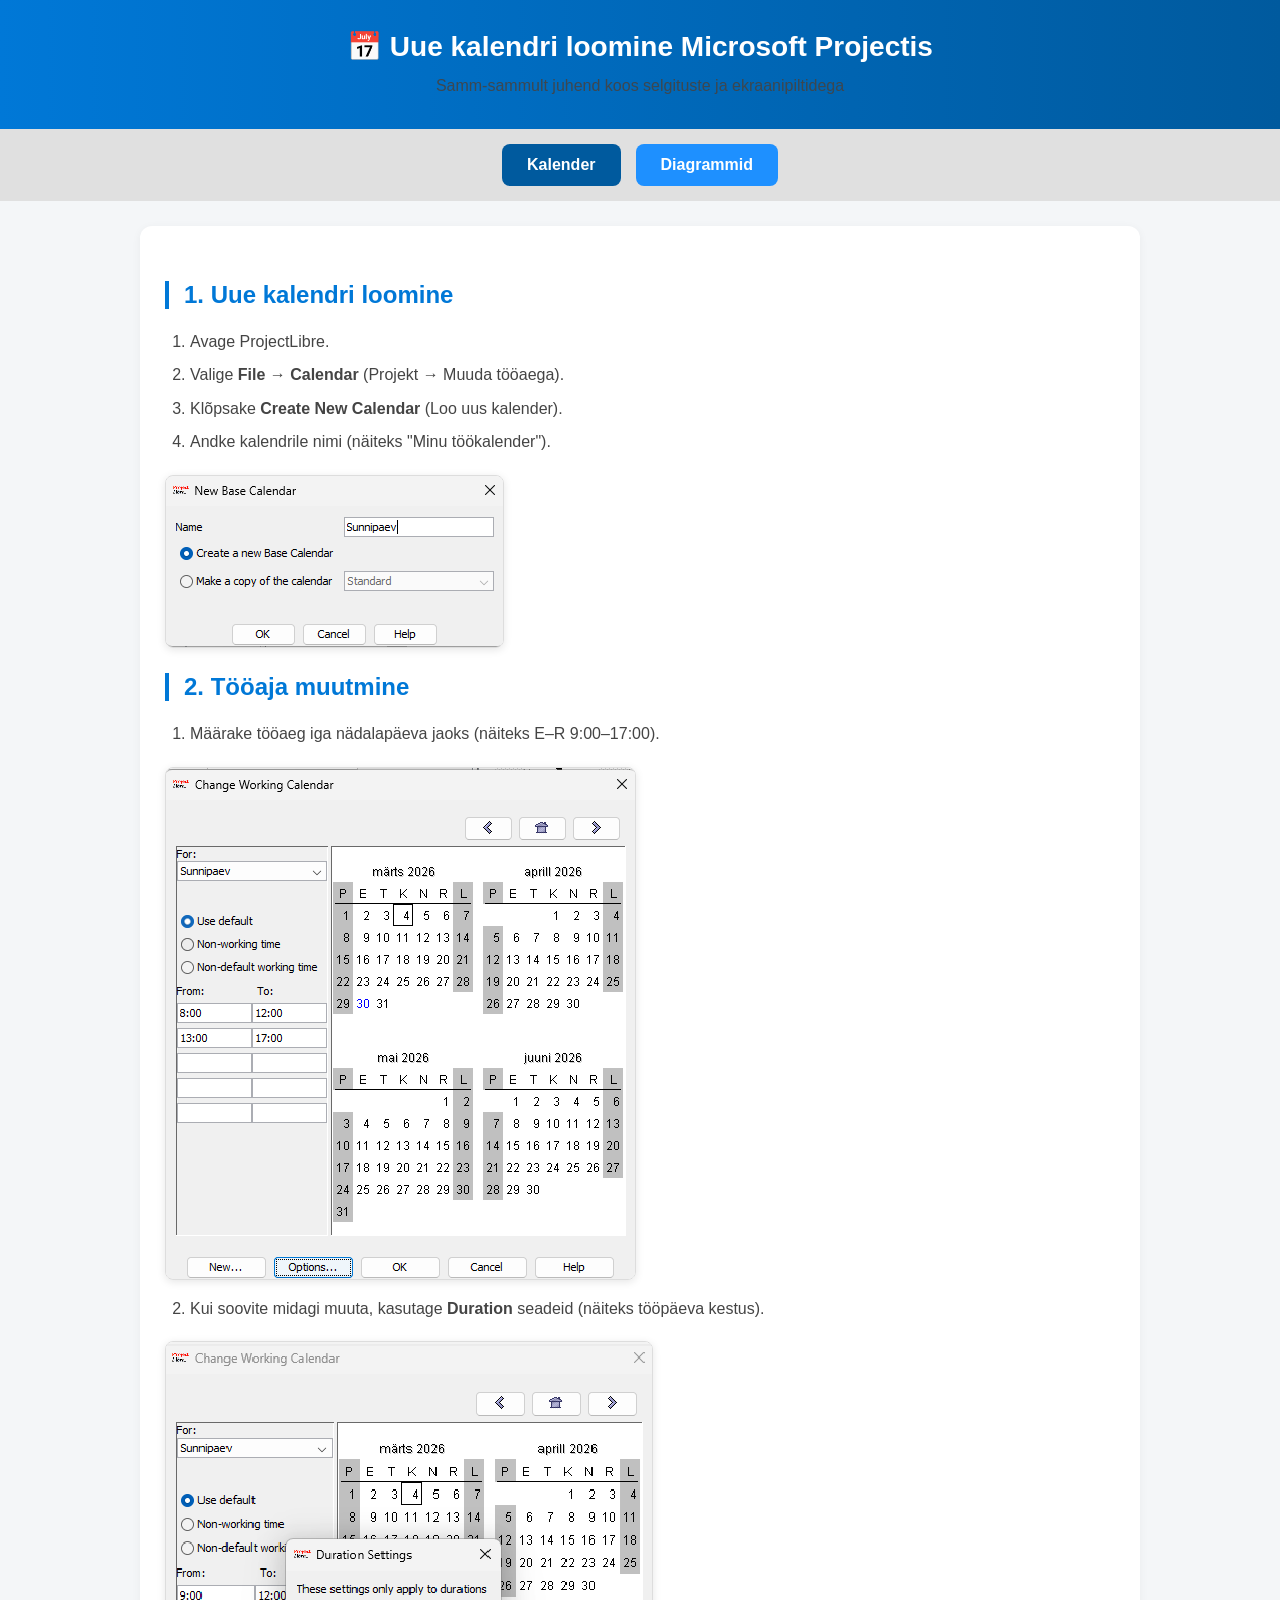
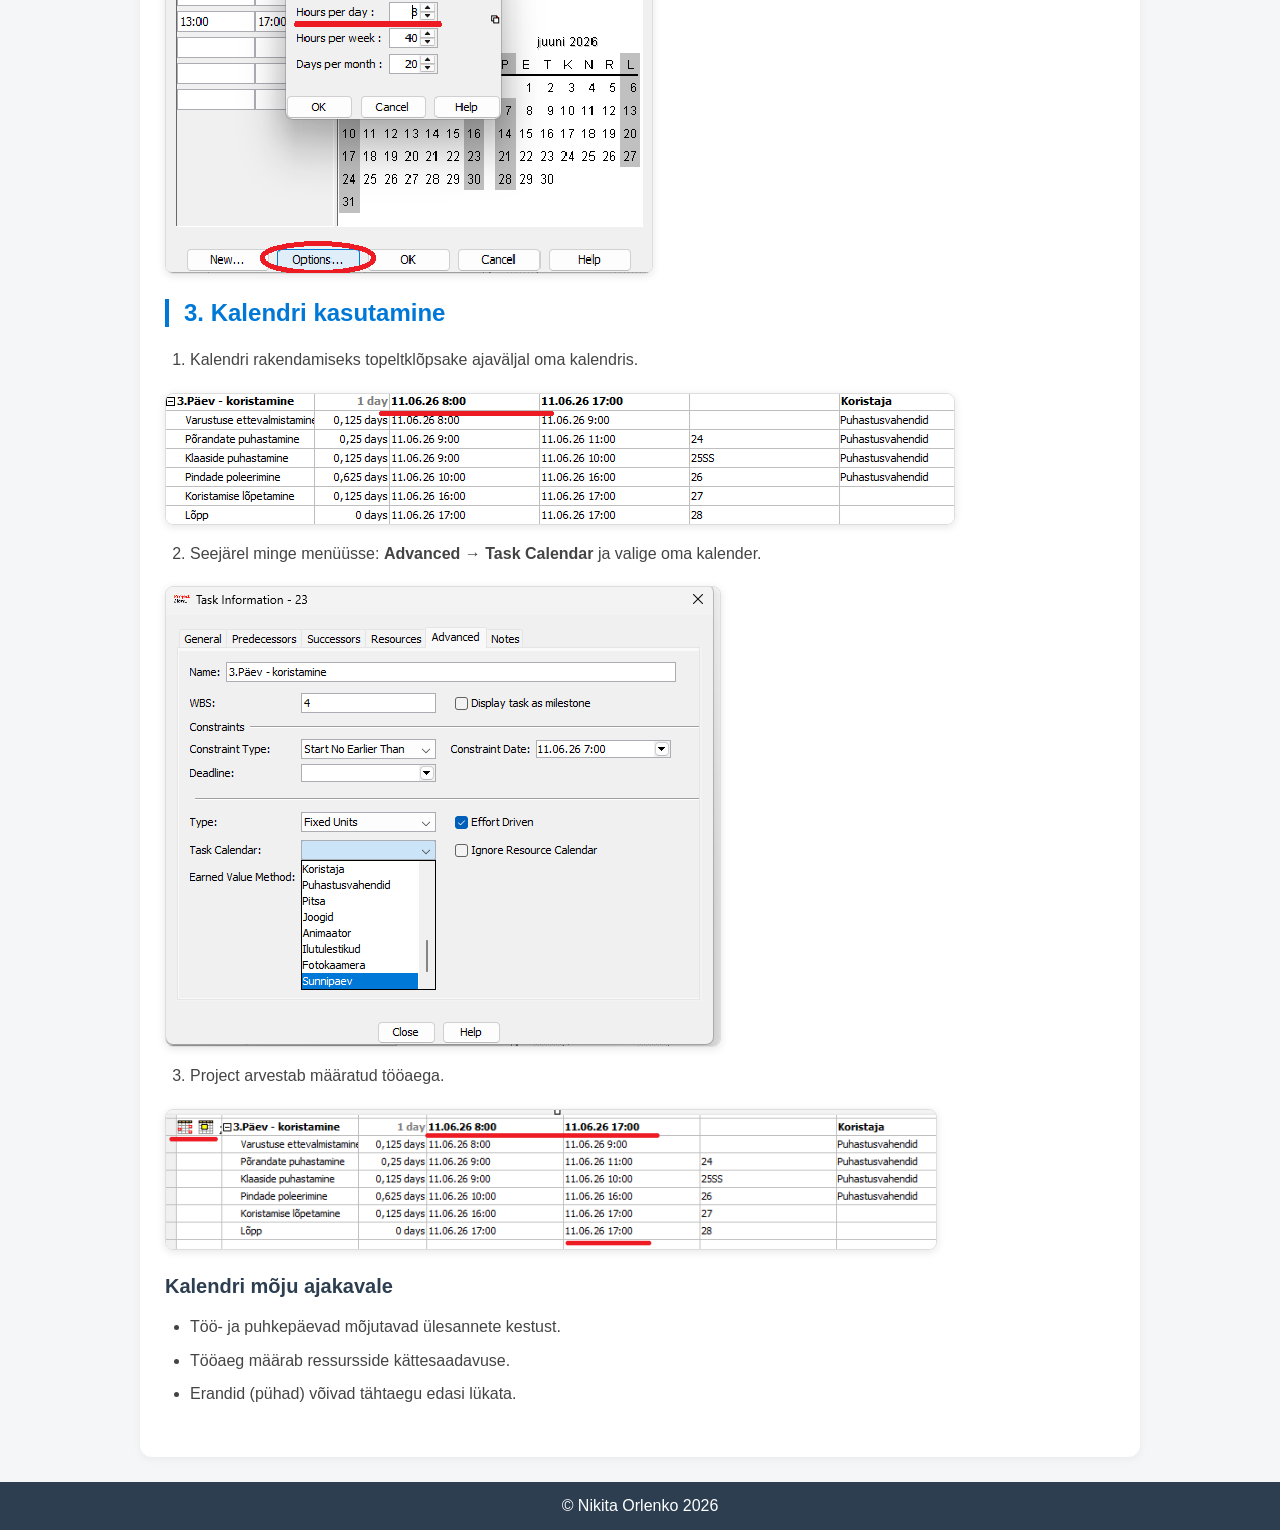
<file: index.html>
<!DOCTYPE html>
<html lang="et">
<head>
    <meta charset="UTF-8">
    <meta name="viewport" content="width=device-width, initial-scale=1.0">
    <title>Kalendri loomine Microsoft Projectis</title>
    <link rel="stylesheet" href="style.css">
</head>
<body>

<header>
    <h1>📅 Uue kalendri loomine Microsoft Projectis</h1>
    <p>Samm-sammult juhend koos selgituste ja ekraanipiltidega</p>
</header>

<nav>
    <a href="index.html" class="nav-link" style="background-color: #005a9e;">Kalender</a>
    <a href="diagram.html" class="nav-link formula-btn">Diagrammid</a>
</nav>

<main>
    <div class="content-wrapper">

        <h2>1. Uue kalendri loomine</h2>
        <ol>
            <li>Avage ProjectLibre.</li>
            <li>Valige <strong>File → Calendar</strong> (Projekt → Muuda tööaega).</li>
            <li>Klõpsake <strong>Create New Calendar</strong> (Loo uus kalender).</li>
            <li>Andke kalendrile nimi (näiteks "Minu töökalender").</li>
        </ol>
        <img src="Image2/createK.png" class="screenshot" alt="Uue kalendri loomine">

        <h2>2. Tööaja muutmine</h2>
        <ol>
            <li>Määrake tööaeg iga nädalapäeva jaoks (näiteks E–R 9:00–17:00).</li>
        </ol>
        <img src="Image2/editK.png" class="screenshot" alt="Tööaja muutmine">

        <ol start="2">
            <li>Kui soovite midagi muuta, kasutage <strong>Duration</strong> seadeid (näiteks tööpäeva kestus).</li>
        </ol>
        <img src="Image2/Ktime.png" class="screenshot" alt="Tööaja kestus">

        <h2>3. Kalendri kasutamine</h2>
        <ol>
            <li>Kalendri rakendamiseks topeltklõpsake ajaväljal oma kalendris.</li>
        </ol>
        <img src="Image2/vali.png" class="screenshot" alt="Kalendri valimine">

        <ol start="2">
            <li>Seejärel minge menüüsse: <strong>Advanced → Task Calendar</strong> ja valige oma kalender.</li>
        </ol>
        <img src="Image2/advanced.png" class="screenshot" alt="Kalendri seadistamine">

        <ol start="3">
            <li>Project arvestab määratud tööaega.</li>
        </ol>
        <img src="Image2/checkK.png" class="screenshot" alt="Tulemus">

        <h3>Kalendri mõju ajakavale</h3>
        <ul>
            <li>Töö- ja puhkepäevad mõjutavad ülesannete kestust.</li>
            <li>Tööaeg määrab ressursside kättesaadavuse.</li>
            <li>Erandid (pühad) võivad tähtaegu edasi lükata.</li>
        </ul>

    </div>
</main>

<footer>
    &copy; Nikita Orlenko 2026
</footer>

</body>
</html>
</file>
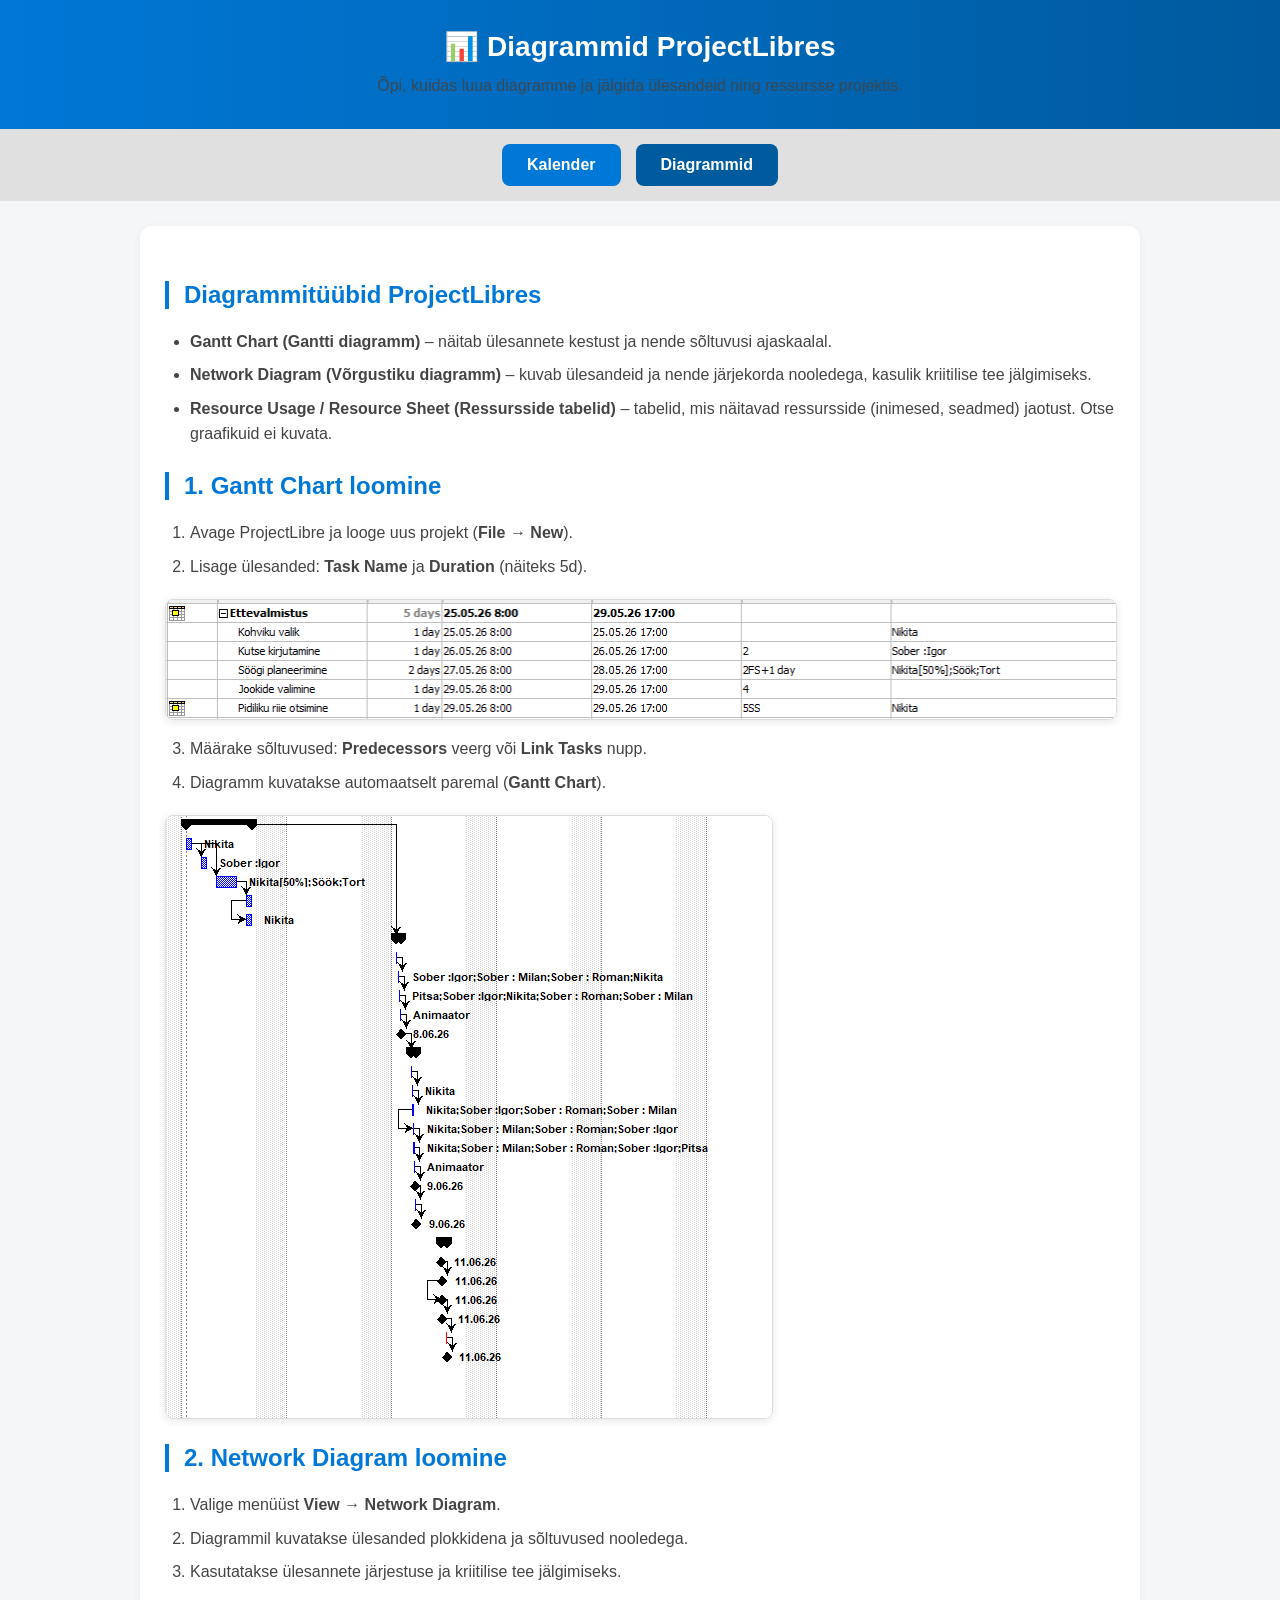
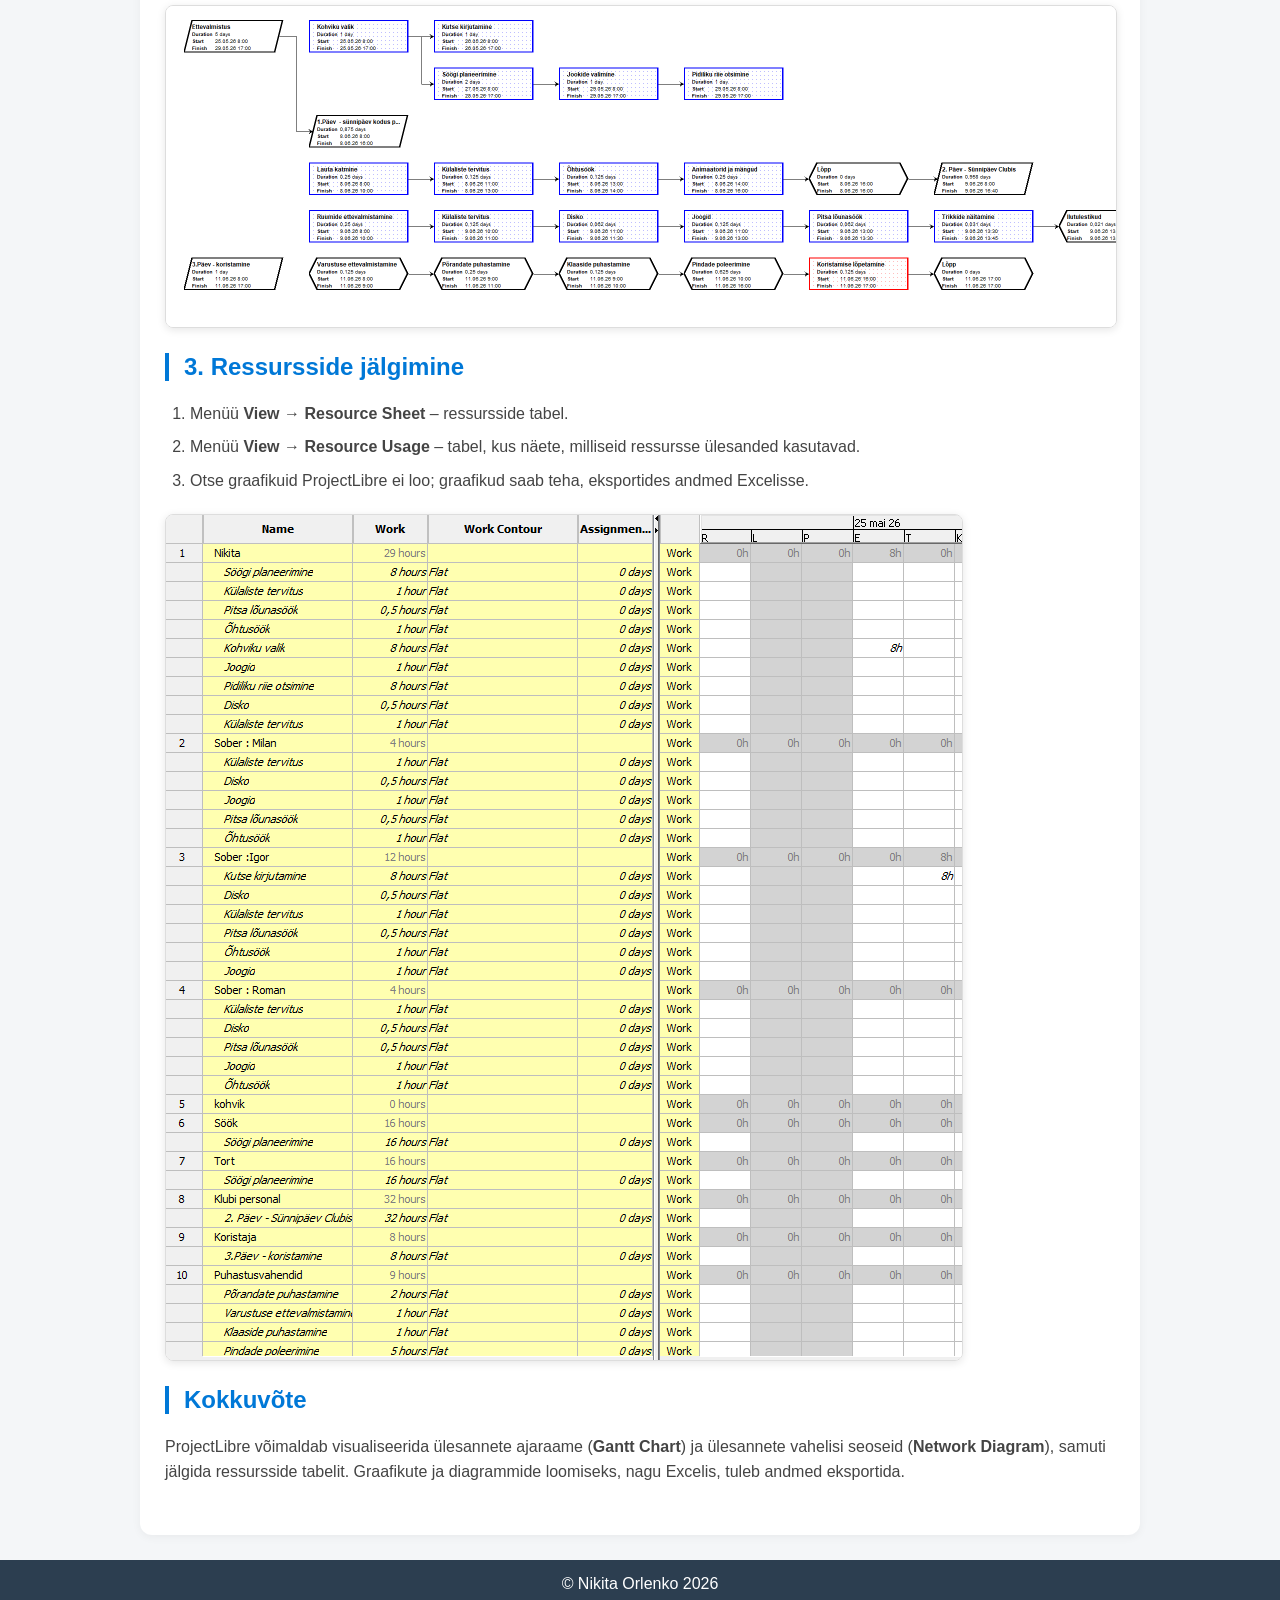
<file: diagram.html>
<!DOCTYPE html>
<html lang="et">
<head>
    <meta charset="UTF-8">
    <meta name="viewport" content="width=device-width, initial-scale=1.0">
    <title>Diagrammid ProjectLibres</title>
    <link rel="stylesheet" href="style.css">
</head>
<body>

<header>
    <h1>📊 Diagrammid ProjectLibres</h1>
    <p>Õpi, kuidas luua diagramme ja jälgida ülesandeid ning ressursse projektis.</p>
</header>

<nav>
    <a href="index.html" class="nav-link">Kalender</a>
    <a href="diagram.html" class="nav-link" style="background-color: #005a9e;">Diagrammid</a>
</nav>

<main>
    <div class="content-wrapper">

        <h2>Diagrammitüübid ProjectLibres</h2>
        <ul>
            <li><strong>Gantt Chart (Gantti diagramm)</strong> – näitab ülesannete kestust ja nende sõltuvusi ajaskaalal.</li>
            <li><strong>Network Diagram (Võrgustiku diagramm)</strong> – kuvab ülesandeid ja nende järjekorda nooledega, kasulik kriitilise tee jälgimiseks.</li>
            <li><strong>Resource Usage / Resource Sheet (Ressursside tabelid)</strong> – tabelid, mis näitavad ressursside (inimesed, seadmed) jaotust. Otse graafikuid ei kuvata.</li>
        </ul>

        <h2>1. Gantt Chart loomine</h2>
        <ol>
            <li>Avage ProjectLibre ja looge uus projekt (<strong>File → New</strong>).</li>
            <li>Lisage ülesanded: <strong>Task Name</strong> ja <strong>Duration</strong> (näiteks 5d).</li>
        </ol>
        <img src="Image2/table.png" class="screenshot" alt="Ülesannete lisamine">

        <ol start="3">
            <li>Määrake sõltuvused: <strong>Predecessors</strong> veerg või <strong>Link Tasks</strong> nupp.</li>
            <li>Diagramm kuvatakse automaatselt paremal (<strong>Gantt Chart</strong>).</li>
        </ol>
        <img src="Image2/gant.png" class="screenshot" alt="Gantt Chart näide">

        <h2>2. Network Diagram loomine</h2>
        <ol>
            <li>Valige menüüst <strong>View → Network Diagram</strong>.</li>
            <li>Diagrammil kuvatakse ülesanded plokkidena ja sõltuvused nooledega.</li>
            <li>Kasutatakse ülesannete järjestuse ja kriitilise tee jälgimiseks.</li>
        </ol>
        <img src="Image2/network.png" class="screenshot" alt="Network Diagram näide">

        <h2>3. Ressursside jälgimine</h2>
        <ol>
            <li>Menüü <strong>View → Resource Sheet</strong> – ressursside tabel.</li>
            <li>Menüü <strong>View → Resource Usage</strong> – tabel, kus näete, milliseid ressursse ülesanded kasutavad.</li>
            <li>Otse graafikuid ProjectLibre ei loo; graafikud saab teha, eksportides andmed Excelisse.</li>
        </ol>
        <img src="Image2/resourse.png" class="screenshot" alt="Resource Usage näide">

        <h2>Kokkuvõte</h2>
        <p>
            ProjectLibre võimaldab visualiseerida ülesannete ajaraame (<strong>Gantt Chart</strong>) ja ülesannete vahelisi seoseid (<strong>Network Diagram</strong>), samuti jälgida ressursside tabelit.
            Graafikute ja diagrammide loomiseks, nagu Excelis, tuleb andmed eksportida.
        </p>

    </div>
</main>

<footer>
    &copy; Nikita Orlenko 2026
</footer>

</body>
</html>
</file>
<file: style.css>
/* БАЗОВЫЕ СТИЛИ */
body {
    font-family: 'Segoe UI', Arial, sans-serif;
    margin: 0;
    background-color: #f4f6f8;
    color: #333;
    display: flex;
    flex-direction: column;
    align-items: center;
    min-height: 100vh;
}

/* HEADER */
header {
    background: linear-gradient(to right, #0078d7, #005a9e);
    color: white;
    padding: 30px;
    text-align: center;
    width: 100%;
    box-sizing: border-box;
}

header h1 {
    margin: 0;
    font-size: 28px;
}

header p {
    margin: 10px 0 0;
    opacity: 0.9;
}

/* NAVIGATION */
nav {
    display: flex;
    justify-content: center;
    align-items: center;
    gap: 15px;
    padding: 15px;
    background-color: #e0e0e0;
    width: 100%;
    box-sizing: border-box;
}

/* Ссылка навигации */
.nav-link {
    background-color: #0078d7;
    color: white;
    padding: 12px 25px;
    text-decoration: none;
    border-radius: 8px;
    font-weight: bold;
    transition: background-color 0.3s;
}

.nav-link:hover {
    background-color: #005a9e;
}

/* Специальная кнопка Formula */
.formula-btn {
    background-color: #1e90ff; /* красивый голубой */
}

.formula-btn:hover {
    background-color: #1c86ee;
}

/* DROPDOWN */
.dropdown {
    position: relative;
    display: inline-block;
}

.dropbtn {
    background-color: #0078d7;
    color: white;
    padding: 12px 25px;
    border: none;
    border-radius: 8px;
    cursor: pointer;
    font-size: 16px;
    font-weight: bold;
    transition: background-color 0.3s;
}

.dropbtn:hover {
    background-color: #005a9e;
}

.dropdown-content {
    display: none;
    position: absolute;
    background-color: white;
    min-width: 200px;
    box-shadow: 0 8px 16px rgba(0,0,0,0.2);
    border-radius: 8px;
    z-index: 1;
    top: 100%;
    left: 0;
    margin-top: 5px;
}

.dropdown-content a {
    display: block;
    padding: 12px 16px;
    color: #333;
    text-decoration: none;
    border-radius: 8px;
    transition: background-color 0.2s, color 0.2s;
    cursor: pointer;
}

.dropdown-content a:hover {
    background-color: #f1f1f1;
    color: #0078d7;
}

.dropdown:hover .dropdown-content {
    display: block;
}

/* MAIN */
main {
    padding: 30px 25px;
    max-width: 1000px;
    width: 100%;
    margin: 25px auto;
    box-sizing: border-box;
    background-color: white;
    border-radius: 12px;
    box-shadow: 0 2px 10px rgba(0,0,0,0.05);
}

section {
    display: none;
}

section.active {
    display: block;
}

h2 {
    color: #0078d7;
    border-left: 4px solid #0078d7;
    padding-left: 15px;
    margin-top: 25px;
    margin-bottom: 20px;
    font-size: 24px;
}

h3 {
    color: #2c3e50;
    margin-top: 25px;
    margin-bottom: 15px;
    font-size: 20px;
}

p {
    line-height: 1.6;
    color: #444;
    margin-bottom: 20px;
}

ol, ul {
    line-height: 1.6;
    color: #444;
    margin-bottom: 20px;
    padding-left: 25px;
}

li {
    margin: 8px 0;
}

.screenshot {
    max-width: 100%;
    height: auto;
    margin: 15px 0;
    border-radius: 8px;
    box-shadow: 0 2px 8px rgba(0,0,0,0.1);
    border: 1px solid #ddd;
    display: block;
}

/* FOOTER */
footer {
    background-color: #2c3e50;
    color: white;
    text-align: center;
    padding: 15px;
    width: 100%;
    box-sizing: border-box;
    margin-top: auto;
}

footer p {
    margin: 0;
}

/* RESPONSIVE */
@media (max-width: 768px) {
    header h1 { font-size: 22px; }
    header p { font-size: 14px; }
    main { padding: 20px; margin: 15px; width: calc(100% - 30px); }
    h2 { font-size: 20px; }
    .dropbtn, .nav-link { padding: 10px 18px; font-size: 14px; }
    nav { gap: 10px; flex-wrap: wrap; justify-content: center; }
}
</file>
